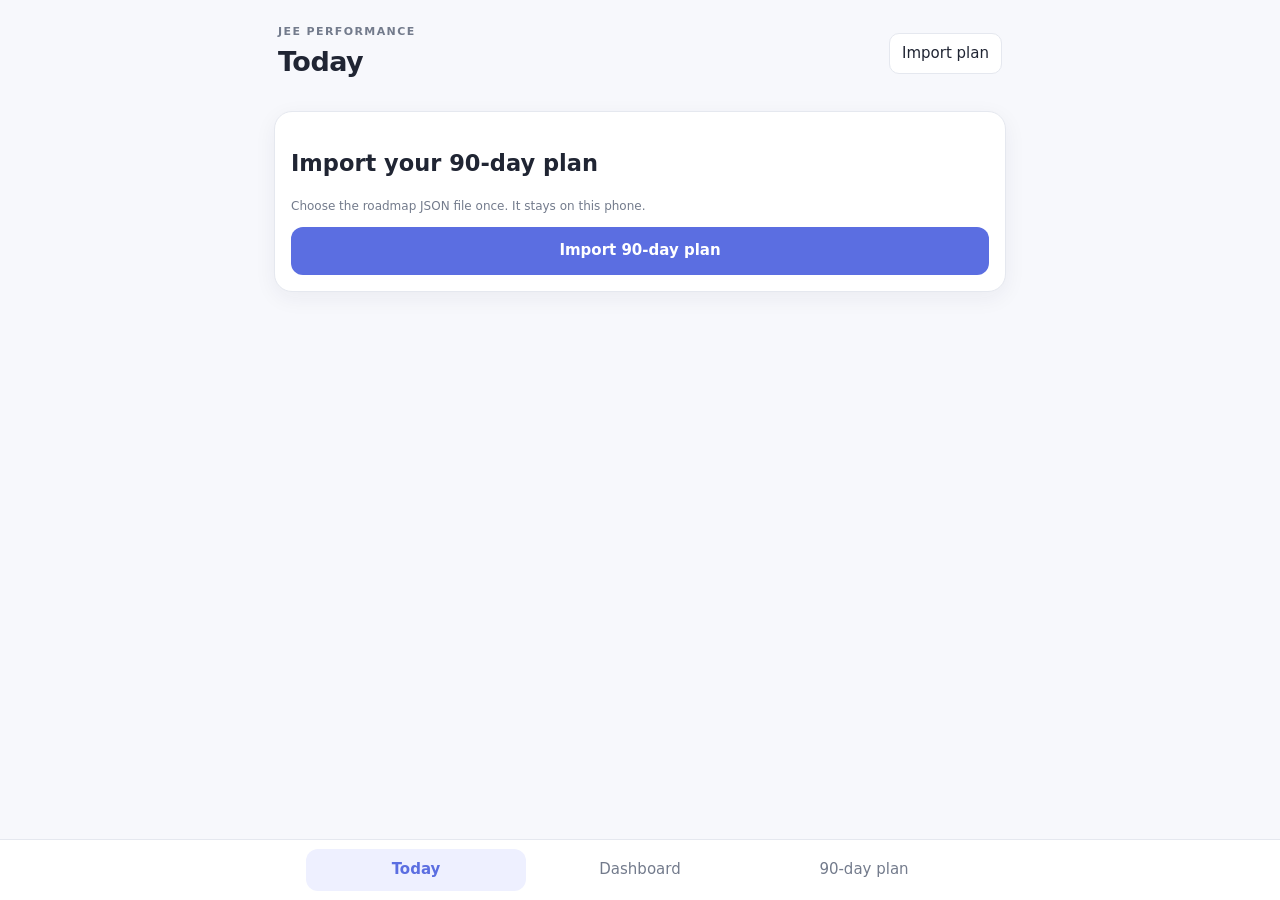
<file: pwa/index.html>
<!doctype html><html lang="en"><head><meta charset="utf-8"><meta name="viewport" content="width=device-width,initial-scale=1,viewport-fit=cover"><meta name="theme-color" content="#f7f8fc"><link rel="manifest" href="manifest.webmanifest"><link rel="icon" href="icon.svg"><link rel="stylesheet" href="styles.css"><title>JEE Performance</title></head><body><header><div><div class="eyebrow">JEE PERFORMANCE</div><h1 id="title">Today</h1></div><div><button id="importBtn" class="secondary">Import plan</button><button id="install" hidden>Install</button><input id="roadmapInput" type="file" accept="application/json,.json" hidden></div></header><main id="app"></main><nav><button data-view="today" class="active">Today</button><button data-view="dashboard">Dashboard</button><button data-view="plan">90-day plan</button></nav><script src="app.js"></script></body></html>
</file>
<file: pwa/styles.css>
:root{--bg:#f7f8fc;--card:#fff;--text:#202533;--muted:#737b8c;--line:#e5e8ef;--blue:#5b6ee1;--purple:#8067b8;--shadow:0 6px 22px rgba(30,40,70,.06)}*{box-sizing:border-box}body{margin:0;background:var(--bg);color:var(--text);font:15px/1.45 system-ui,-apple-system,Segoe UI,sans-serif;padding-bottom:76px}header{display:flex;justify-content:space-between;align-items:center;padding:24px 18px 16px;max-width:760px;margin:auto}h1{margin:2px 0;font-size:27px;letter-spacing:-.5px}.eyebrow{font-size:11px;font-weight:700;letter-spacing:1.4px;color:var(--muted)}main{max-width:760px;margin:auto;padding:0 14px}.card{background:var(--card);border:1px solid var(--line);border-radius:18px;padding:16px;margin:12px 0;box-shadow:var(--shadow)}.date{color:var(--muted);font-size:13px}.progress{height:8px;background:#edf0f5;border-radius:20px;overflow:hidden;margin:12px 0}.progress>i{display:block;height:100%;background:var(--blue);border-radius:20px}.task{display:flex;gap:12px;align-items:flex-start;padding:14px 0;border-bottom:1px solid var(--line)}.task:last-child{border:0}.task input{width:21px;height:21px;accent-color:var(--blue);margin-top:2px}.task.done .tasktext{text-decoration:line-through;color:var(--muted)}.subject{font-size:11px;text-transform:uppercase;letter-spacing:.7px;font-weight:700;color:var(--purple)}.tasktitle{font-weight:650;margin-top:2px}.detail{font-size:13px;color:var(--muted);margin-top:2px}.grid{display:grid;grid-template-columns:repeat(2,1fr);gap:10px}.stat{padding:14px;background:#fafbfe;border:1px solid var(--line);border-radius:14px}.num{font-size:23px;font-weight:750}.label{font-size:12px;color:var(--muted)}button{border:0;background:none;font:inherit;color:inherit}#install{background:var(--blue);color:white;padding:9px 13px;border-radius:10px;font-weight:650}.secondary{padding:9px 12px;border:1px solid var(--line);border-radius:10px;background:#fff}nav{position:fixed;bottom:0;left:0;right:0;background:rgba(255,255,255,.96);border-top:1px solid var(--line);display:flex;justify-content:center;gap:4px;padding:9px max(8px,env(safe-area-inset-left)) calc(9px + env(safe-area-inset-bottom));z-index:5}nav button{flex:1;max-width:220px;padding:10px;border-radius:12px;color:var(--muted)}nav button.active{background:#eef0ff;color:var(--blue);font-weight:700}.primary{width:100%;padding:13px;border-radius:12px;background:var(--blue);color:#fff;font-weight:700}.small{font-size:12px;color:var(--muted)}.ahead{display:flex;justify-content:space-between;gap:12px;align-items:center}.pill{display:inline-block;border-radius:20px;padding:4px 8px;font-size:11px;font-weight:700;background:#f0f2f8;color:var(--muted)}.roadmap-day{font-weight:700;margin-bottom:4px}
</file>
